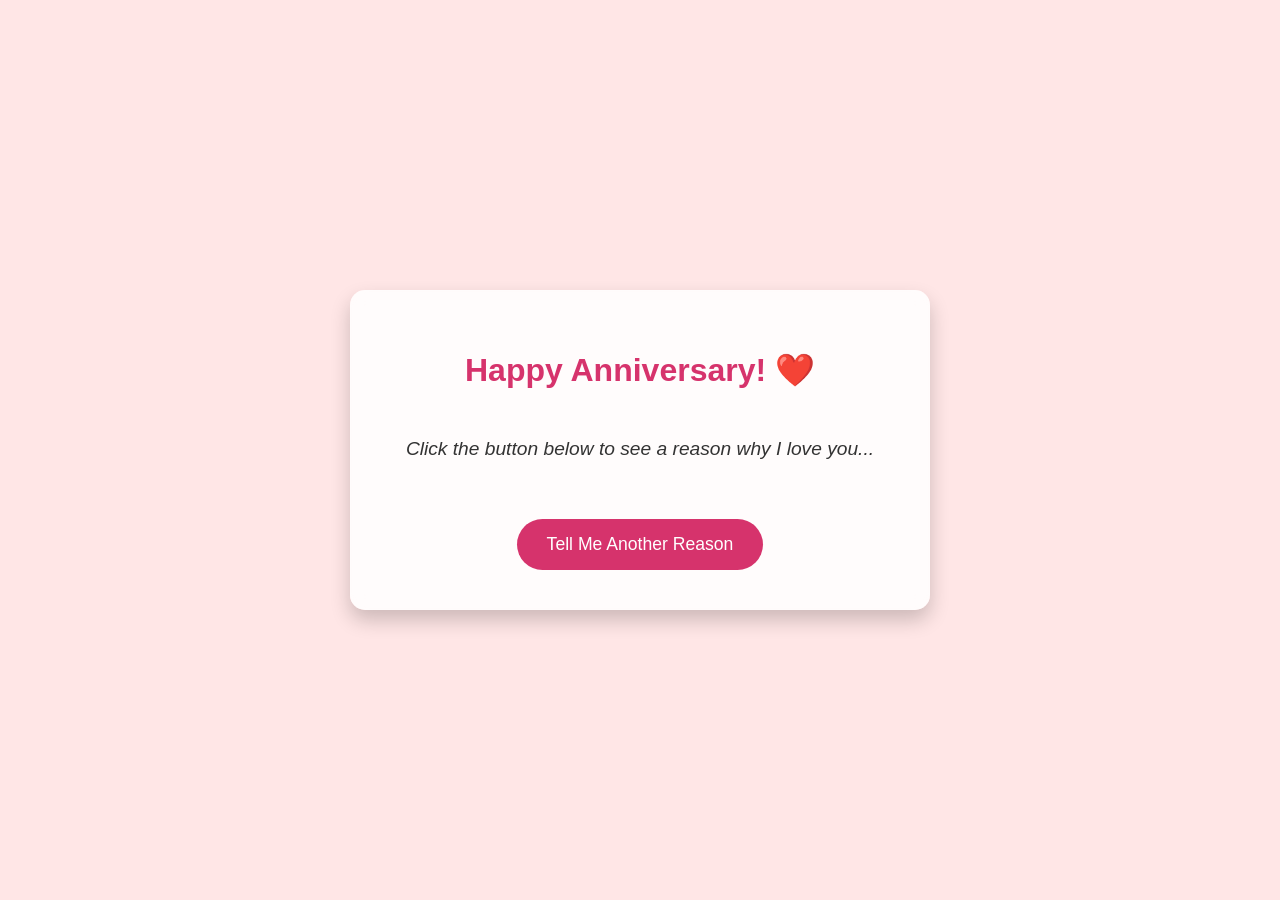
<file: index.html>
<!DOCTYPE html>
<html lang="en">
<head>
    <meta charset="UTF-8">
    <meta name="viewport" content="width=device-width, initial-scale=1.0">
    <title>Happy Anniversary!</title>
    <link rel="stylesheet" href="css/style.css">
    <script src="js/anniversary.js" defer></script>
</head>
<body>
    <div class="container">
        <h1>Happy Anniversary! ❤️</h1>
        
        <div id="message-display">Click the button below to see a reason why I love you...</div>
        
        <button id="generate-btn">Tell Me Another Reason</button>
        
        <a href="memories.html" id="next-page-link" class="nav-link" style="display: none; margin-top: 20px;">Let's look at some memories 📸</a>
    </div>
</body>
</html>
</file>
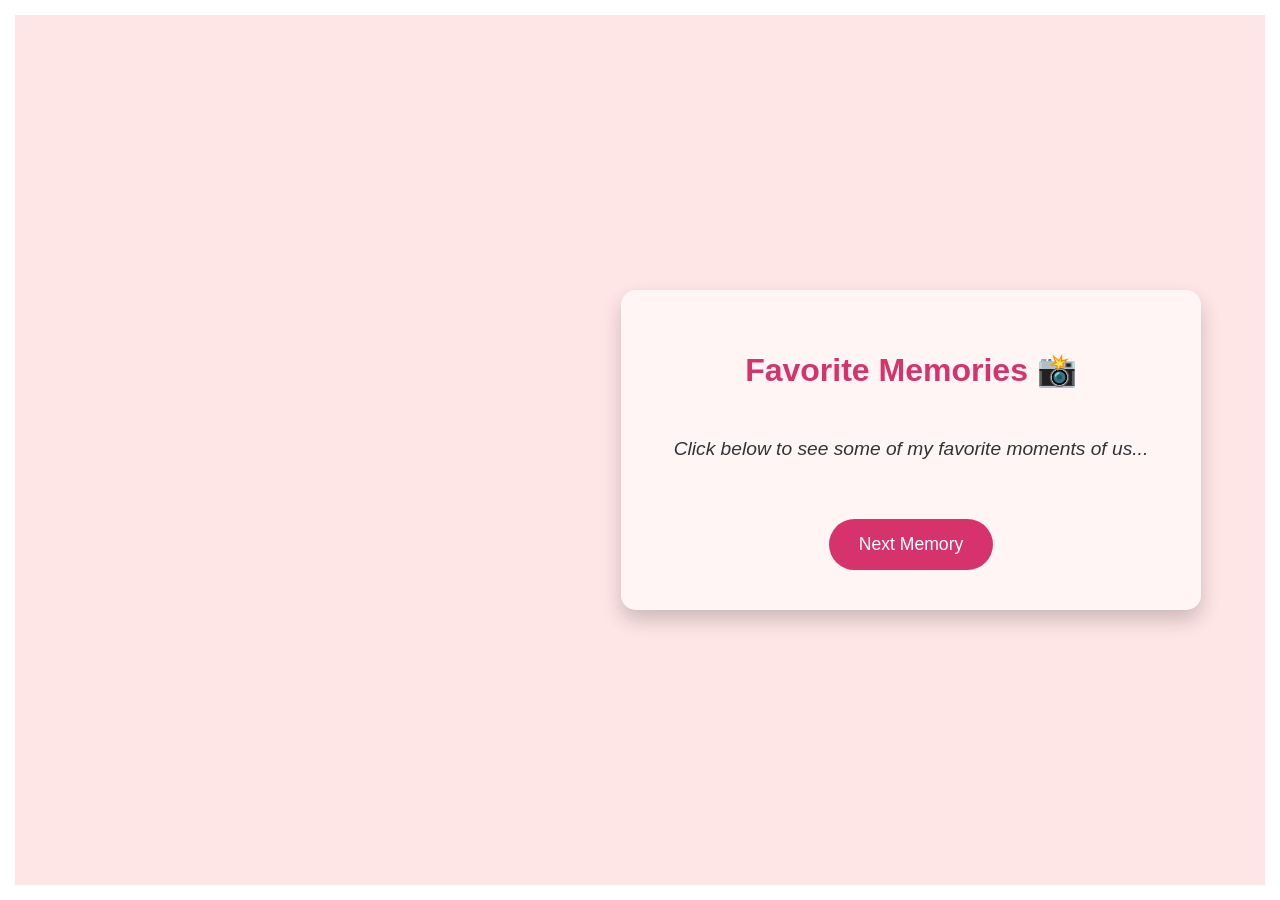
<file: memories.html>
<!DOCTYPE html>
<html lang="en">
<head>
    <meta charset="UTF-8">
    <meta name="viewport" content="width=device-width, initial-scale=1.0">
    <title>Our Memories</title>
    <link rel="stylesheet" href="css/style.css">
    <script src="js/memories.js" defer></script>
</head>
<body style="background-size: contain; background-repeat: no-repeat; background-position: left center; transition: background-image 0.5s ease-in-out; justify-content: center; align-items: flex-end; padding-right: 5vw; border: 15px solid white; box-sizing: border-box;">

    <div class="container glass-container">
        <h1>Favorite Memories 📸</h1>
        
        <div id="message-display">Click below to see some of my favorite moments of us...</div>
        
        <button id="generate-btn">Next Memory</button>

        <a href="questionnaire.html" id="quiz-link" class="nav-link" style="display: none;">Now its time for our new thing.... 📝</a>
    </div>

</body>
</html>
</file>
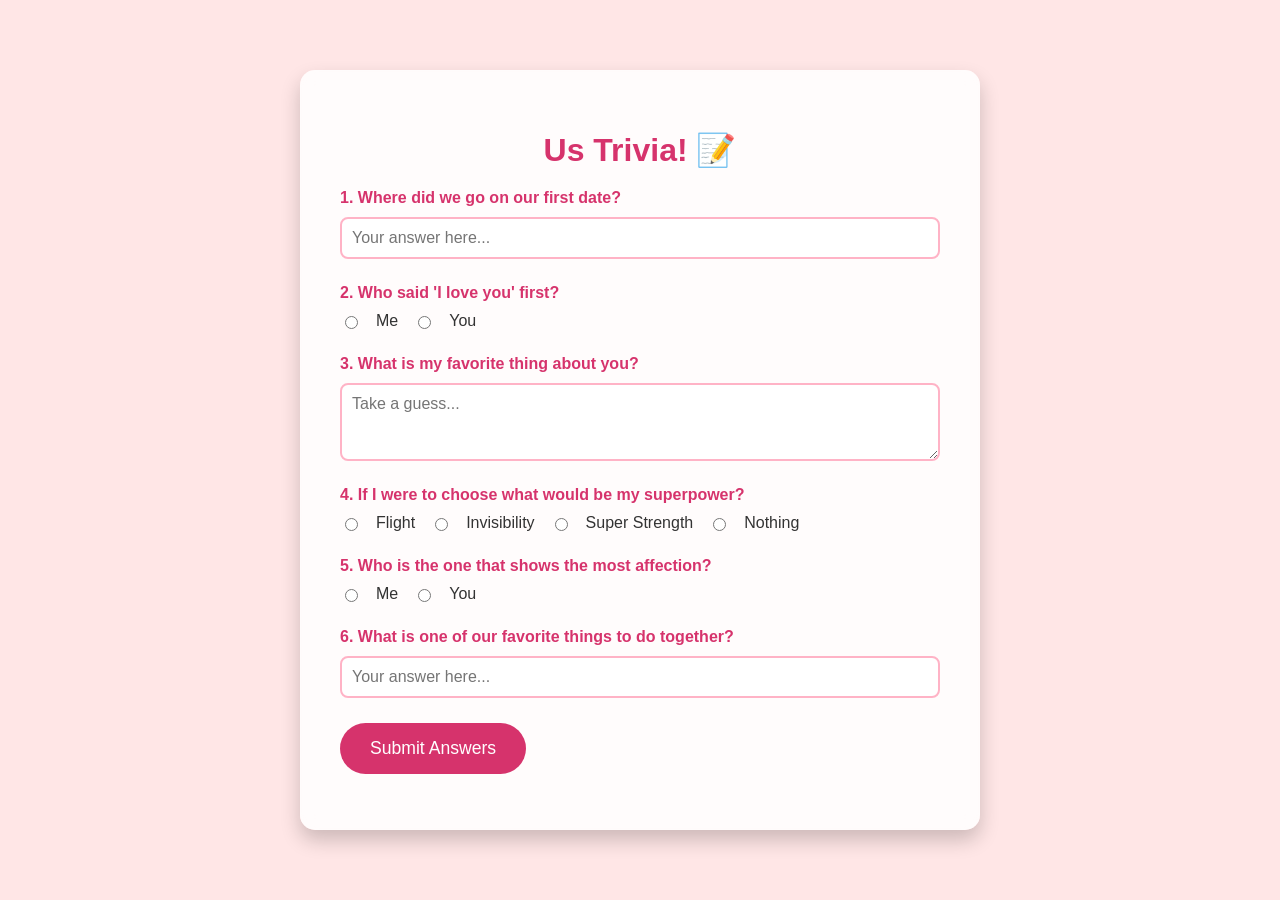
<file: questionnaire.html>
<html lang="en">
<head>
    <meta charset="UTF-8">
    <meta name="viewport" content="width=device-width, initial-scale=1.0">
    <title>Our Anniversary Quiz</title>
    <link rel="stylesheet" href="css/style.css">
    <script src="js/questionnaire.js" defer></script>
</head>
<body>

    <div class="container" style="max-width: 600px;">
        <h1>Us Trivia! 📝</h1>
        
        <form id="quiz-form">
            <div id="quiz-questions"></div>

            <button type="submit">Submit Answers</button>
        </form>

        <div id="result-message" style="display: none;">
            <h2>Aww, you did it! 🎉</h2>
            <p>You probably got 100%. But even if you didn't, my favorite thing about you is EVERYTHING.</p>
            <a href="./index.html?finished=true" class="nav-link">Back to the Reasons</a>
        </div>
    </div>

</body>
</html>
</file>
<file: css/style.css>
/* --- Global Body Styles --- */
/* Centers everything vertically and horizontally on the page */
body {
    margin: 0;
    height: 100vh;
    display: flex;
    flex-direction: column;
    align-items: center;
    justify-content: center;
    background-color: #ffe6e6; /* Soft pink background */
    
    /* Background image properties (primarily utilized on the memories page) */
    background-size: cover;
    background-position: center;
    background-repeat: no-repeat;
    background-attachment: fixed;
    transition: background-image 0.5s ease-in-out; /* Smooth fade when switching photos */
    
    font-family: 'Segoe UI', Tahoma, Geneva, Verdana, sans-serif;
    text-align: center;
}

/* --- UI Containers --- */
/* Main card holding the content */
.container {
    background: rgba(255, 255, 255, 0.85); /* Slightly transparent white */
    backdrop-filter: blur(8px); /* Blurs whatever is behind the container */
    -webkit-backdrop-filter: blur(8px); /* Safari support for backdrop filter */
    padding: 40px;
    border-radius: 15px;
    box-shadow: 0 10px 20px rgba(0,0,0,0.2); /* Soft shadow for depth */
    max-width: 500px;
    width: 80%; /* Responsive width */
}

/* A slightly more transparent version of the container for the memories page */
.glass-container {
    background: rgba(255, 255, 255, 0.6); 
    backdrop-filter: blur(4px); 
    -webkit-backdrop-filter: blur(4px);
}

/* --- Typography --- */
h1 {
    color: #d6336c; /* Deep pink/red for the header */
    margin-bottom: 20px;
}

#message-display {
    font-size: 1.2rem;
    color: #333;
    min-height: 80px; /* Prevents container from collapsing between short/long texts */
    margin-bottom: 30px;
    font-style: italic;
    display: flex;
    align-items: center;
    justify-content: center;
}

/* --- Buttons --- */
button {
    background-color: #d6336c;
    color: white;
    border: none;
    padding: 15px 30px;
    font-size: 1.1rem;
    border-radius: 30px; /* Pill shape */
    cursor: pointer;
    transition: background-color 0.3s ease, transform 0.1s ease;
}

button:hover {
    background-color: #a61e4d; /* Darkens slightly on hover */
}

button:active {
    transform: scale(0.95); /* Adds a physical "press down" animation effect */
}

/* --- Questionnaire Specific Styles --- */
form {
    text-align: left; /* Left-aligns questions for better readability */
    margin-top: 20px;
}

.question-block {
    margin-bottom: 25px; /* Spacing between questions */
}

label {
    font-weight: bold;
    color: #d6336c;
    display: block;
    margin-bottom: 10px;
}

/* Styling for text inputs and textareas */
input[type="text"], textarea {
    width: 100%;
    padding: 10px;
    border: 2px solid #ffb3c6;
    border-radius: 8px;
    box-sizing: border-box; /* Ensures padding doesn't affect total width */
    font-family: inherit;
    font-size: 1rem;
}

input[type="text"]:focus, textarea:focus {
    outline: none;
    border-color: #d6336c; /* Highlights the border to a darker pink when typing */
}

/* Styling for multiple choice options */
.radio-group {
    display: flex;
    gap: 15px; /* Spaces out radio buttons horizontally */
}

.radio-label {
    display: inline;
    font-weight: normal;
    color: #333;
    margin-bottom: 0;
    cursor: pointer;
}

/* --- Navigation Links --- */
.nav-link {
    display: inline-block;
    margin-top: 20px;
    color: #d6336c;
    text-decoration: none;
    font-weight: bold;
}

.nav-link:hover {
    text-decoration: underline;
}
</file>
